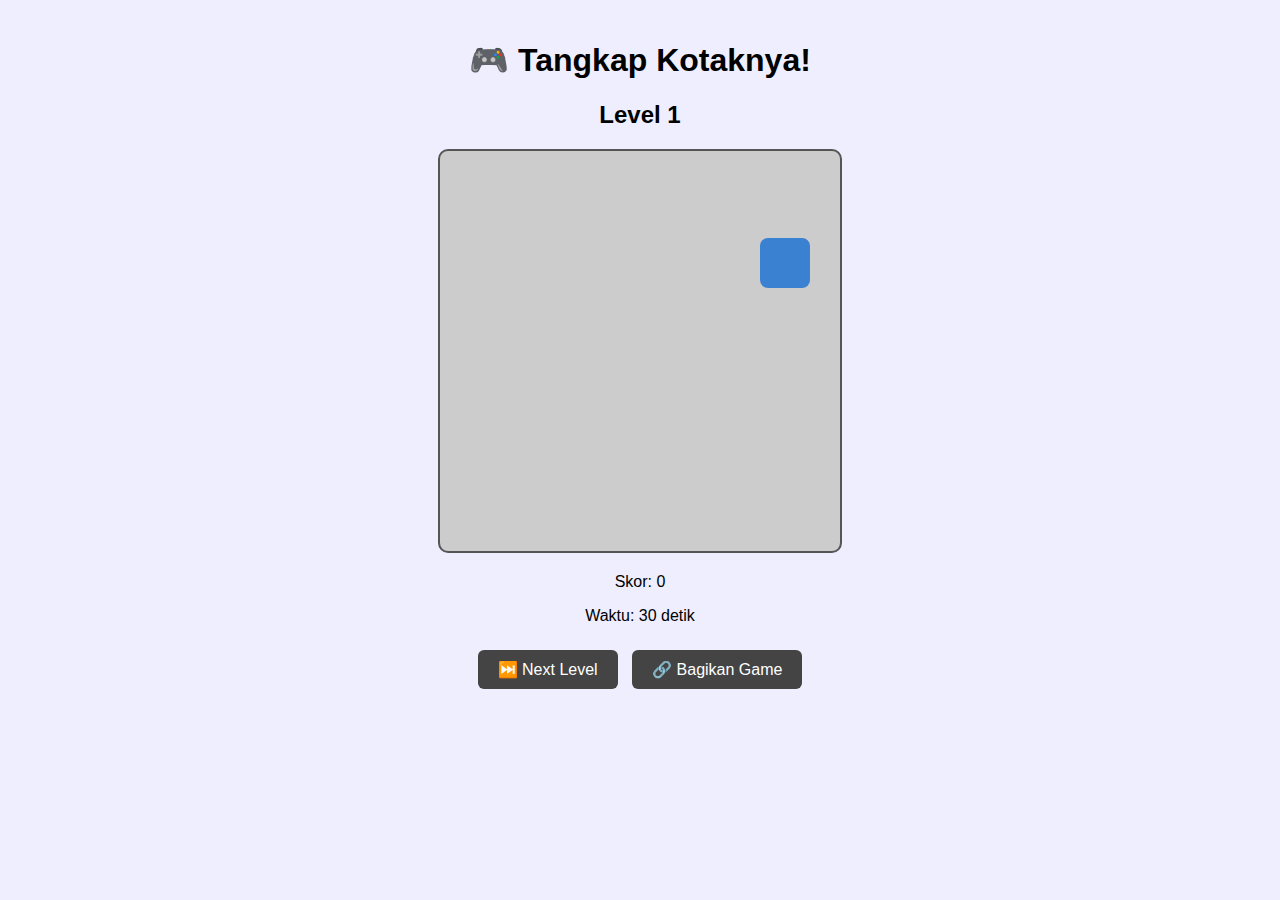
<file: index.html>
<!DOCTYPE html>
<html lang="id">
<head>
  <meta charset="UTF-8" />
  <meta name="viewport" content="width=device-width, initial-scale=1.0" />
  <title>Game Tangkap Kotak - 5 Level</title>
  <link rel="stylesheet" href="style.css" />
</head>
<body>
  <h1>🎮 Tangkap Kotaknya!</h1>
  <h2 id="level-title">Level 1</h2>

  <div id="game-container">
    <div id="box" class="target"></div>
  </div>

  <p>Skor: <span id="score">0</span></p>
  <p>Waktu: <span id="time">30</span> detik</p>

  <div class="buttons">
    
    <button onclick="nextLevel()">⏭️ Next Level</button>
    <button onclick="shareGame()">🔗 Bagikan Game</button>
  </div>

  <script src="script.js"></script>
</body>
</html>
</file>
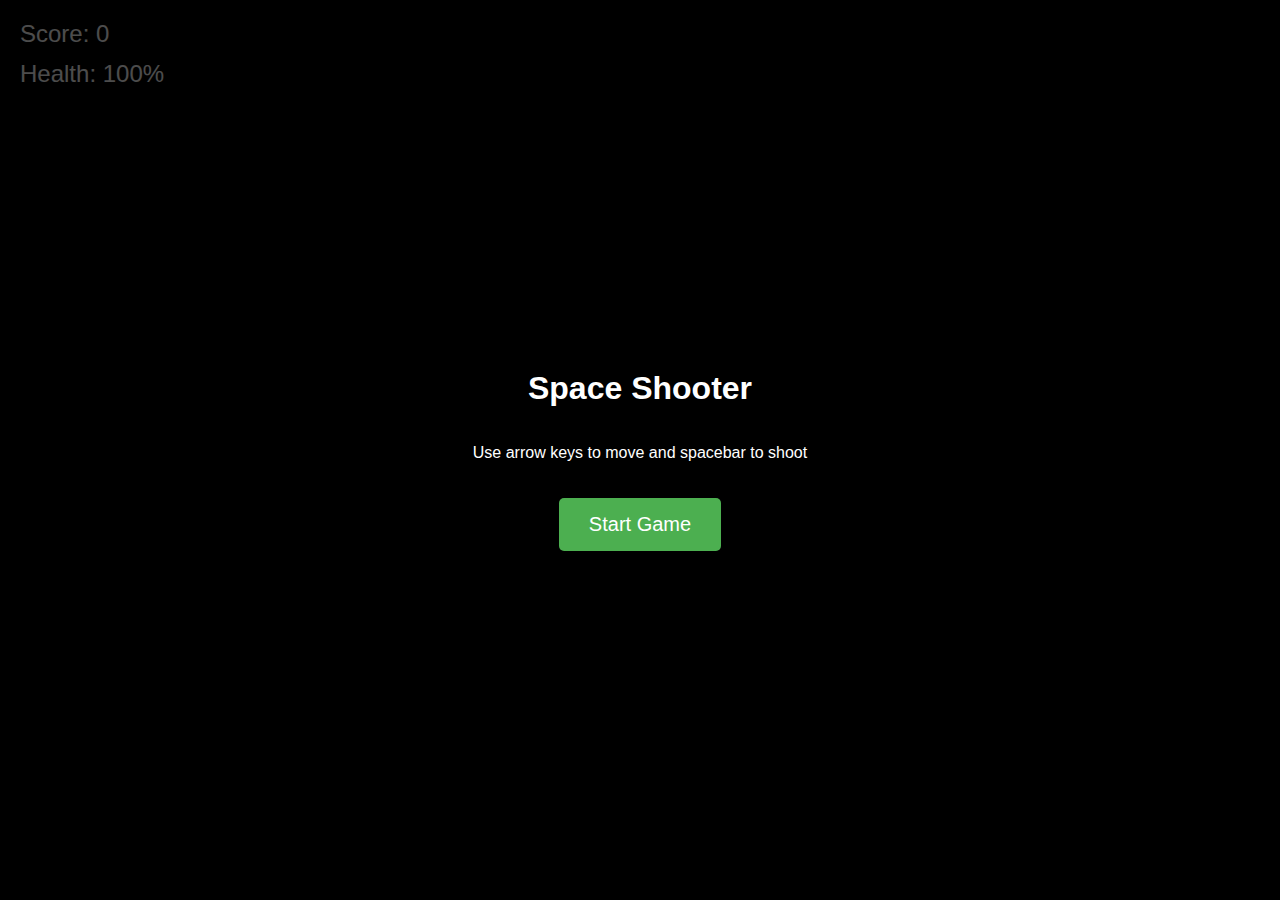
<file: Space Shooter game/game.html>
<!DOCTYPE html>
<html lang="en">
<head>
    <meta charset="UTF-8">
    <meta name="viewport" content="width=device-width, initial-scale=1.0">
    <title>Space Shooter Game</title>
    <style>
        body {
            margin: 0;
            padding: 0;
            overflow: hidden;
            background: #000;
            font-family: 'Arial', sans-serif;
        }
        
        #game-container {
            position: relative;
            width: 100vw;
            height: 100vh;
        }
        
        #game-canvas {
            background-color: #000;
            display: block;
            width: 100%;
            height: 100%;
        }
        
        #score-display {
            position: absolute;
            top: 20px;
            left: 20px;
            color: white;
            font-size: 24px;
            z-index: 10;
            user-select: none;
        }
        
        #health-display {
            position: absolute;
            top: 60px;
            left: 20px;
            color: white;
            font-size: 24px;
            z-index: 10;
            user-select: none;
        }
        
        #start-screen {
            position: absolute;
            top: 0;
            left: 0;
            width: 100%;
            height: 100%;
            background-color: rgba(0, 0, 0, 0.7);
            display: flex;
            flex-direction: column;
            justify-content: center;
            align-items: center;
            z-index: 100;
            color: white;
        }
        
        #start-button {
            margin-top: 20px;
            padding: 15px 30px;
            font-size: 20px;
            background-color: #4CAF50;
            color: white;
            border: none;
            border-radius: 5px;
            cursor: pointer;
            transition: background-color 0.3s;
        }
        
        #start-button:hover {
            background-color: #45a049;
        }
        
        #game-over-screen {
            position: absolute;
            top: 0;
            left: 0;
            width: 100%;
            height: 100%;
            background-color: rgba(0, 0, 0, 0.8);
            display: none;
            flex-direction: column;
            justify-content: center;
            align-items: center;
            z-index: 100;
            color: white;
        }
        
        #restart-button {
            margin-top: 20px;
            padding: 15px 30px;
            font-size: 20px;
            background-color: #f44336;
            color: white;
            border: none;
            border-radius: 5px;
            cursor: pointer;
            transition: background-color 0.3s;
        }
        
        #restart-button:hover {
            background-color: #d32f2f;
        }
    </style>
</head>
<body>
    <div id="game-container">
        <canvas id="game-canvas"></canvas>
        <div id="score-display">Score: 0</div>
        <div id="health-display">Health: 100%</div>
        
        <div id="start-screen">
            <h1>Space Shooter</h1>
            <p>Use arrow keys to move and spacebar to shoot</p>
            <button id="start-button">Start Game</button>
        </div>
        
        <div id="game-over-screen">
            <h1>Game Over!</h1>
            <p id="final-score">Your Score: 0</p>
            <button id="restart-button">Play Again</button>
        </div>
    </div>

    <audio id="shoot-sound" src="https://assets.mixkit.co/sfx/preview/mixkit-laser-weapon-shot-1681.mp3" preload="auto"></audio>
    <audio id="explosion-sound" src="https://assets.mixkit.co/sfx/preview/mixkit-explosion-1689.mp3" preload="auto"></audio>
    <audio id="hit-sound" src="https://assets.mixkit.co/sfx/preview/mixkit-arcade-game-explosion-1699.mp3" preload="auto"></audio>
    
    <script>
        // Game variables
        const canvas = document.getElementById('game-canvas');
        const ctx = canvas.getContext('2d');
        const startScreen = document.getElementById('start-screen');
        const gameOverScreen = document.getElementById('game-over-screen');
        const startButton = document.getElementById('start-button');
        const restartButton = document.getElementById('restart-button');
        const scoreDisplay = document.getElementById('score-display');
        const healthDisplay = document.getElementById('health-display');
        const finalScoreDisplay = document.getElementById('final-score');
        
        const shootSound = document.getElementById('shoot-sound');
        const explosionSound = document.getElementById('explosion-sound');
        const hitSound = document.getElementById('hit-sound');
        
        // Set canvas size
        canvas.width = window.innerWidth;
        canvas.height = window.innerHeight;
        
        // Game objects
        const player = {
            x: canvas.width / 2,
            y: canvas.height - 100,
            width: 50,
            height: 50,
            speed: 5,
            color: '#3498db',
            isAlive: true
        };
        
        const bullets = [];
        const enemies = [];
        const stars = [];
        const explosions = [];
        
        let score = 0;
        let health = 100;
        let gameRunning = false;
        let keys = {
            ArrowLeft: false,
            ArrowRight: false,
            ArrowUp: false,
            ArrowDown: false,
            ' ': false
        };
        
        let enemySpawnTimer = 0;
        let starSpawnTimer = 0;
        let difficultyTimer = 0;
        let difficultyLevel = 1;
        
        // Create stars for background
        function createStars() {
            for (let i = 0; i < 100; i++) {
                stars.push({
                    x: Math.random() * canvas.width,
                    y: Math.random() * canvas.height,
                    size: Math.random() * 3,
                    speed: 1 + Math.random() * 3
                });
            }
        }
        
        // Spawn new enemy
        function spawnEnemy() {
            enemies.push({
                x: Math.random() * (canvas.width - 40),
                y: Math.random() * -100 - 50,
                width: 40,
                height: 40,
                speed: 1 + Math.random() * difficultyLevel,
                color: `hsl(${Math.random() * 360}, 70%, 50%)`
            });
        }
        
        // Handle player movement
        function movePlayer() {
            if (keys.ArrowLeft && player.x > 0) {
                player.x -= player.speed;
            }
            if (keys.ArrowRight && player.x < canvas.width - player.width) {
                player.x += player.speed;
            }
            if (keys.ArrowUp && player.y > 0) {
                player.y -= player.speed;
            }
            if (keys.ArrowDown && player.y < canvas.height - player.height) {
                player.y += player.speed;
            }
        }
        
        // Create bullet
        function shootBullet() {
            bullets.push({
                x: player.x + player.width / 2 - 2,
                y: player.y,
                width: 4,
                height: 15,
                speed: 10,
                color: '#f1c40f'
            });
            
            // Play shoot sound
            shootSound.currentTime = 0;
            shootSound.play();
        }
        
        // Update bullets
        function updateBullets() {
            for (let i = bullets.length - 1; i >= 0; i--) {
                bullets[i].y -= bullets[i].speed;
                
                // Remove bullets that go off screen
                if (bullets[i].y < 0) {
                    bullets.splice(i, 1);
                    continue;
                }
                
                // Check collision with enemies
                for (let j = enemies.length - 1; j >= 0; j--) {
                    if (checkCollision(bullets[i], enemies[j])) {
                        // Add explosion effect
                        explosions.push({
                            x: enemies[j].x + enemies[j].width / 2,
                            y: enemies[j].y + enemies[j].height / 2,
                            radius: 30,
                            timer: 30,
                            maxTimer: 30
                        });
                        
                        // Remove bullet and enemy
                        bullets.splice(i, 1);
                        enemies.splice(j, 1);
                        
                        // Play explosion sound
                        explosionSound.currentTime = 0;
                        explosionSound.play();
                        
                        // Increase score
                        score += 10;
                        scoreDisplay.textContent = `Score: ${score}`;
                        
                        break;
                    }
                }
            }
        }
        
        // Update enemies
        function updateEnemies() {
            for (let i = enemies.length - 1; i >= 0; i--) {
                enemies[i].y += enemies[i].speed;
                
                // Remove enemies that go off screen
                if (enemies[i].y > canvas.height) {
                    enemies.splice(i, 1);
                    continue;
                }
                
                // Check collision with player
                if (player.isAlive && checkCollision(player, enemies[i])) {
                    explosions.push({
                        x: enemies[i].x + enemies[i].width / 2,
                        y: enemies[i].y + enemies[i].height / 2,
                        radius: 30,
                        timer: 30,
                        maxTimer: 30
                    });
                    
                    enemies.splice(i, 1);
                    
                    // Play hit sound
                    hitSound.currentTime = 0;
                    hitSound.play();
                    
                    // Reduce health
                    health -= 10;
                    healthDisplay.textContent = `Health: ${health}%`;
                    
                    if (health <= 0) {
                        player.isAlive = false;
                        gameOver();
                    }
                }
            }
        }
        
        // Update stars (background animation)
        function updateStars() {
            for (let i = stars.length - 1; i >= 0; i--) {
                stars[i].y += stars[i].speed;
                
                // Reset star position when it goes off screen
                if (stars[i].y > canvas.height) {
                    stars[i].y = 0;
                    stars[i].x = Math.random() * canvas.width;
                }
            }
        }
        
        // Update explosions
        function updateExplosions() {
            for (let i = explosions.length - 1; i >= 0; i--) {
                explosions[i].timer--;
                
                if (explosions[i].timer <= 0) {
                    explosions.splice(i, 1);
                }
            }
        }
        
        // Check collision between two objects
        function checkCollision(obj1, obj2) {
            return obj1.x < obj2.x + obj2.width &&
                   obj1.x + obj1.width > obj2.x &&
                   obj1.y < obj2.y + obj2.height &&
                   obj1.y + obj1.height > obj2.y;
        }
        
        // Draw game objects
        function draw() {
            // Clear canvas
            ctx.fillStyle = 'rgba(0, 0, 0, 0.1)';
            ctx.fillRect(0, 0, canvas.width, canvas.height);
            
            // Draw stars
            ctx.fillStyle = 'white';
            stars.forEach(star => {
                ctx.beginPath();
                ctx.arc(star.x, star.y, star.size, 0, Math.PI * 2);
                ctx.fill();
            });
            
            // Draw player
            if (player.isAlive) {
                ctx.fillStyle = player.color;
                ctx.beginPath();
                ctx.moveTo(player.x + player.width / 2, player.y);
                ctx.lineTo(player.x + player.width, player.y + player.height);
                ctx.lineTo(player.x, player.y + player.height);
                ctx.closePath();
                ctx.fill();
            }
            
            // Draw bullets
            bullets.forEach(bullet => {
                ctx.fillStyle = bullet.color;
                ctx.fillRect(bullet.x, bullet.y, bullet.width, bullet.height);
            });
            
            // Draw enemies
            enemies.forEach(enemy => {
                ctx.fillStyle = enemy.color;
                ctx.beginPath();
                ctx.arc(enemy.x + enemy.width / 2, enemy.y + enemy.height / 2, enemy.width / 2, 0, Math.PI * 2);
                ctx.fill();
            });
            
            // Draw explosions
            explosions.forEach(exp => {
                const alpha = exp.timer / exp.maxTimer;
                ctx.fillStyle = `rgba(255, 165, 0, ${alpha})`;
                ctx.beginPath();
                ctx.arc(exp.x, exp.y, exp.radius, 0, Math.PI * 2);
                ctx.fill();
            });
        }
        
        // Game loop
        function gameLoop() {
            if (gameRunning) {
                movePlayer();
                updateBullets();
                updateEnemies();
                updateStars();
                updateExplosions();
                draw();
                
                enemySpawnTimer++;
                if (enemySpawnTimer > 50 - difficultyLevel * 5) {
                    spawnEnemy();
                    enemySpawnTimer = 0;
                }
                
                difficultyTimer++;
                if (difficultyTimer > 1000) {
                    difficultyLevel++;
                    difficultyTimer = 0;
                }
                
                requestAnimationFrame(gameLoop);
            }
        }
        
        // Start game
        startButton.addEventListener('click', () => {
            startScreen.style.display = 'none';
            gameRunning = true;
            createStars();
            gameLoop();
        });
        
        // Restart game
        restartButton.addEventListener('click', () => {
            gameOverScreen.style.display = 'none';
            player.isAlive = true;
            score = 0;
            health = 100;
            scoreDisplay.textContent = `Score: ${score}`;
            healthDisplay.textContent = `Health: ${health}%`;
            enemies.length = 0;
            bullets.length = 0;
            explosions.length = 0;
            gameRunning = true;
            gameLoop();
        });
        
        // Game over
        function gameOver() {
            gameRunning = false;
            gameOverScreen.style.display = 'flex';
            finalScoreDisplay.textContent = `Your Score: ${score}`;
        }
        
        // Key event listeners
        window.addEventListener('keydown', (e) => {
            if (keys.hasOwnProperty(e.key)) {
                keys[e.key] = true;
            }
            if (e.key === ' ') {
                shootBullet();
            }
        });
        
        window.addEventListener('keyup', (e) => {
            if (keys.hasOwnProperty(e.key)) {
                keys[e.key] = false;
            }
        });
    </script>
</body>
</html>
</file>
<file: style.css>
body {
  font-family: 'Arial', sans-serif;
  text-align: center;
  background-color: #eef;
  margin: 0;
  padding: 20px;
}

h1 {
  font-size: 2em;
}

#game-container {
  width: 90%;
  max-width: 400px;
  height: 400px;
  margin: 20px auto;
  background-color: #ccc;
  position: relative;
  border: 2px solid #555;
  overflow: hidden;
  border-radius: 10px;
}

#box, .fake, .trap, .bomb {
  width: 50px;
  height: 50px;
  position: absolute;
  cursor: pointer;
  border-radius: 8px;
}

#box.target {
  background-color: rgb(59, 129, 209);
}

.fake {
  background-color: pink;
}

.trap {
  background-color: black;
}

.bomb {
  background-color: orange;
  border: 3px solid yellow;
}

.buttons {
  margin-top: 20px;
}

button {
  margin: 5px;
  padding: 10px 20px;
  font-size: 16px;
  cursor: pointer;
  border: none;
  border-radius: 6px;
  background-color: #444;
  color: white;
}

button:hover {
  background-color: #666;
}
</file>
